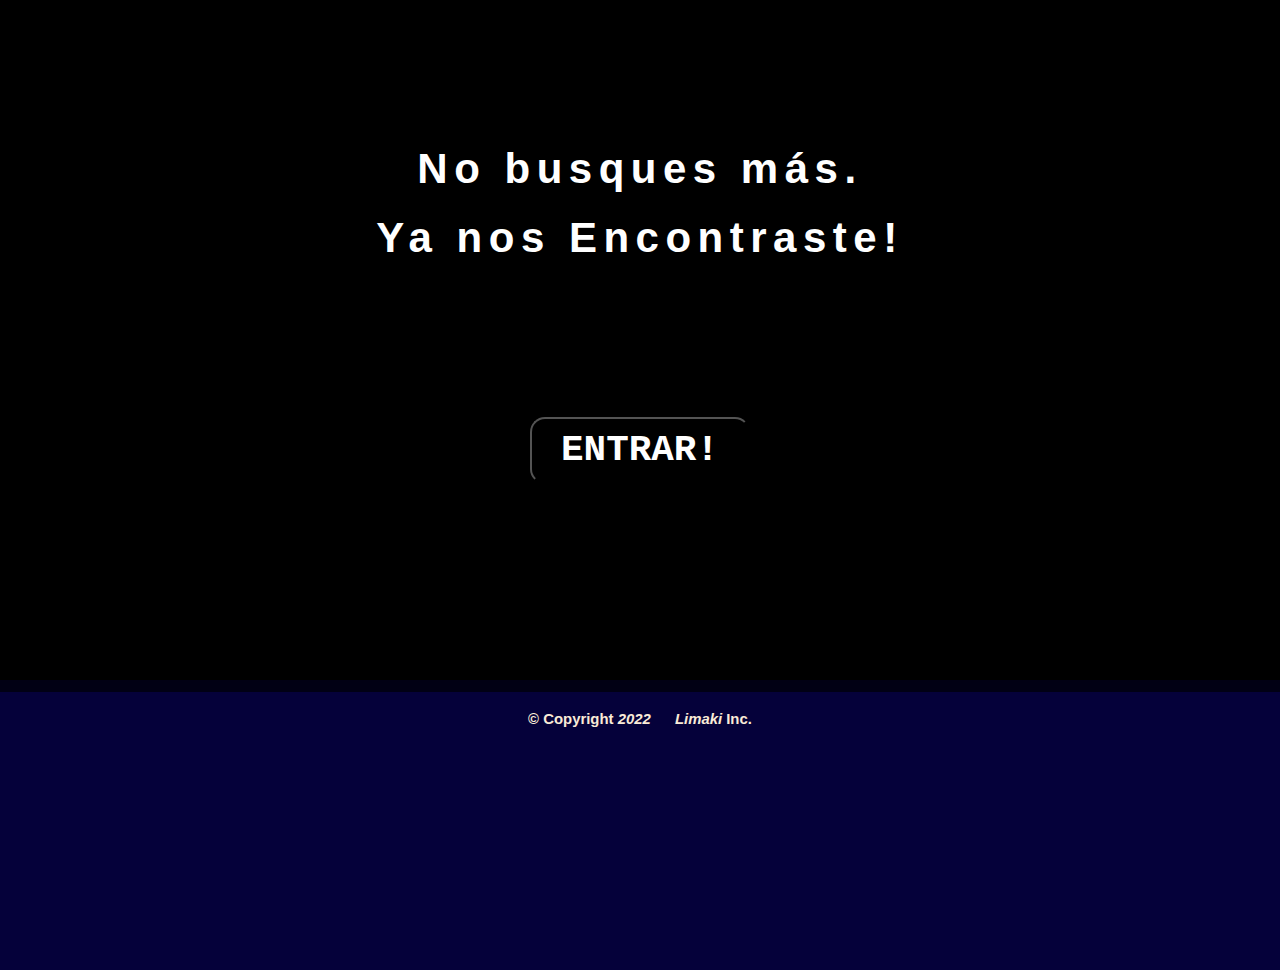
<file: index.html>
<!DOCTYPE html>
<html lang="es">
<head>
    <meta charset="UTF-8">
    <meta http-equiv="X-UA-Compatible" content="IE=edge">
    <meta name="viewport" content="width=device-width, initial-scale=1.0">
    <title>Indice</title>
    <link rel="stylesheet" href="css/trabajou.css">
    <link rel="stylesheet" href="css/all.min.css">
    <link rel="stylesheet" href="css/medias.css">
</head>
<body class="index">
    
    <main class="index_principal">

        <article class="index_aparte-background">
<div class="text_index-back">
        <h1 class="text_index-back/text">No busques más.<br> Ya nos Encontraste!</h1>
</div>
    <div class="boton_background">
         <button class="button_index"><a href="indexxx.html">Entrar!</a></button>
    </div>    
    
    
            </article>
         <footer class="footi">
        <div class="footi-page">
        <p class="footi-page__text"> © Copyright <em class="footi-page__text-lima"> 2022 Limaki</em> Inc.</p> 
        </div>
                </footer>   
    </main>    
    <script src="JavaScript/no-me-lo-esperaba.js"></script>
</body>
</html>
</file>
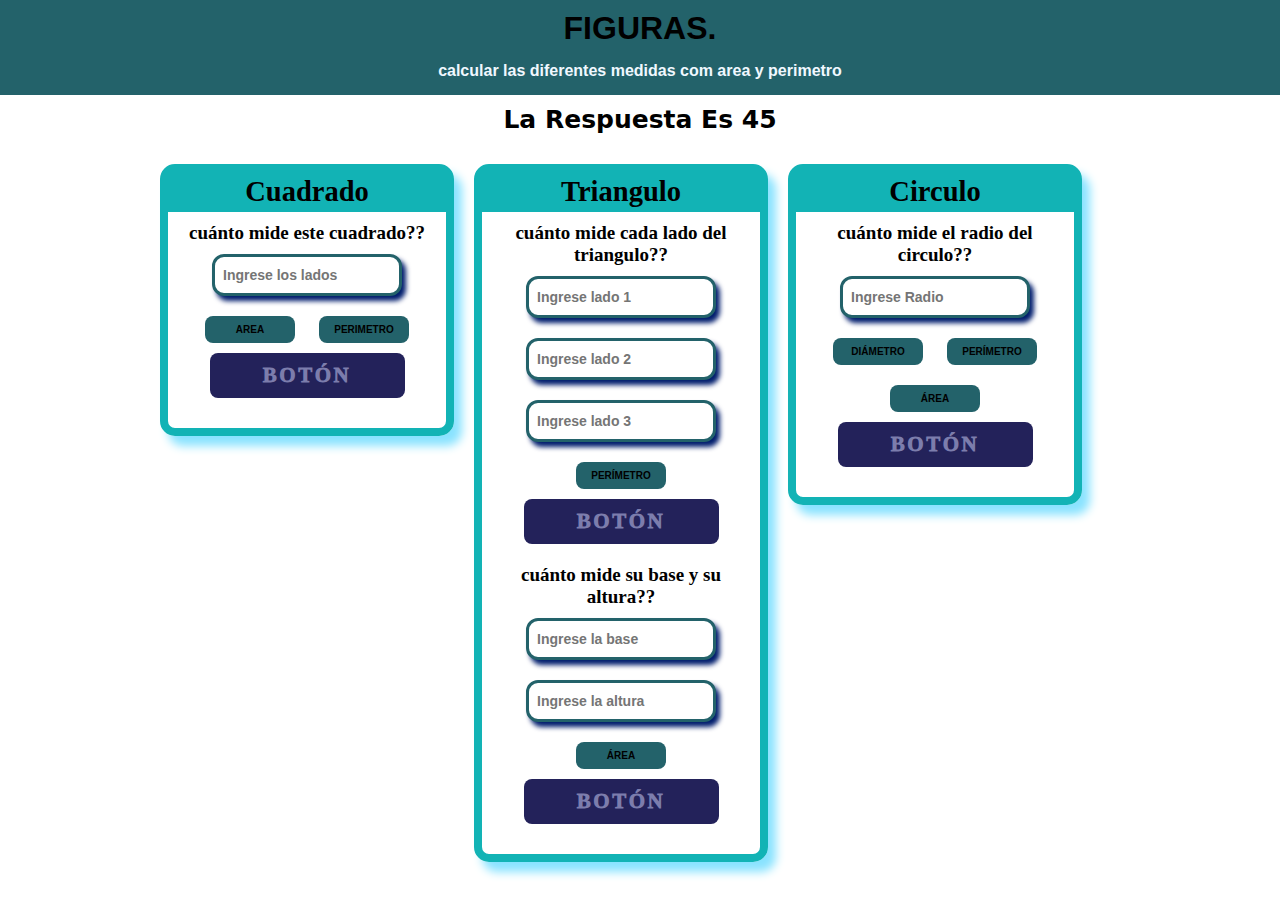
<file: figurhas.html>
<!doctype html>
<html lang="es">
<head>
<meta charset="utf-8">
<meta http-equiv="X-UA-Compatible" content="IE=edge">
<meta name="viewport" content="width=device-width, initial-scale=1.0">
<title>Figuras Geometricas</title>
	<link href="css/figuritas.css" rel="stylesheet">
	<link rel="shortcut icon" href="/img/45958842-icono-plana-del.webp" type="image/x-icon">
</head>
<body>
	<header class="header">
	<h1 class="header-title">Figuras.</h1>
		<p class="header-parrafo">calcular las diferentes medidas com area y perimetro</p>
	</header>
	    <div class="answer">
		<p>La respuesta es 45</p>
	</div>
	<section class="figure">
	    <div class="box">
		<div class="box-header">
	<h2>Cuadrado</h2>
	</div>
		<div class="box-main">
		<p class="box-main__text">cuánto mide este cuadrado??</p>
		<input class="box-main__input" 
			   type="number" 
			   name="side" 
			   id="site" 
			   placeholder="Ingrese los lados">
		<button class="box-main__button" type="button">Area</button>
		<button class="box-main__button" type="button">Perimetro</button>	
		<a class="box-main___button" href="f.html" >BOTÓN</a>
	</div>
	</div>
		
		<div class="box">
		<div class="box-header">
	<h2>Triangulo</h2>
	</div>
		<div class="box-main">
		<p class="box-main__text">cuánto mide cada lado del triangulo??</p>
		<input class="box-main__input" 
			   type="number" 
			   name="side" 
			   id="site" 
			   placeholder="Ingrese lado 1">
			<input class="box-main__input" 
			   type="number" 
			   name="side" 
			   id="site" 
			   placeholder="Ingrese lado 2">
			<input class="box-main__input" 
			   type="number" 
			   name="side" 
			   id="site" 
			   placeholder="Ingrese lado 3">
		<button class="box-main__button" type="button">perímetro</button>
		<a class="box-main___button" href="f.html" >BOTÓN</a>
			
		<p class="box-main__text">cuánto mide su base y su altura??</p>
			<input class="box-main__input" 
			   type="number" 
			   name="side" 
			   id="site" 
			   placeholder="Ingrese la base">
			<input class="box-main__input" 
			   type="number" 
			   name="side" 
			   id="site" 
			   placeholder="Ingrese la altura">
			<button class="box-main__button" type="button">área</button>
			<a class="box-main___button" href="f.html" >BOTÓN</a>
	</div>
	</div>
		
		<div class="box">
		<div class="box-header">
	<h2>Circulo</h2>
	</div>
		<div class="box-main">
			
		<p class="box-main__text">cuánto mide el radio del circulo??</p>
		<input class="box-main__input" type="number" name="side" id="site" placeholder="Ingrese Radio">
		<button class="box-main__button" type="button">Diámetro</button>
		<button class="box-main__button" type="button">Perímetro</button>	
			<button class="box-main__button" type="button" >Área</button>
			<a class="box-main___button" href="f.html" >BOTÓN</a>
	</div>
	</div>
	</section>
</body>
</html>
</file>
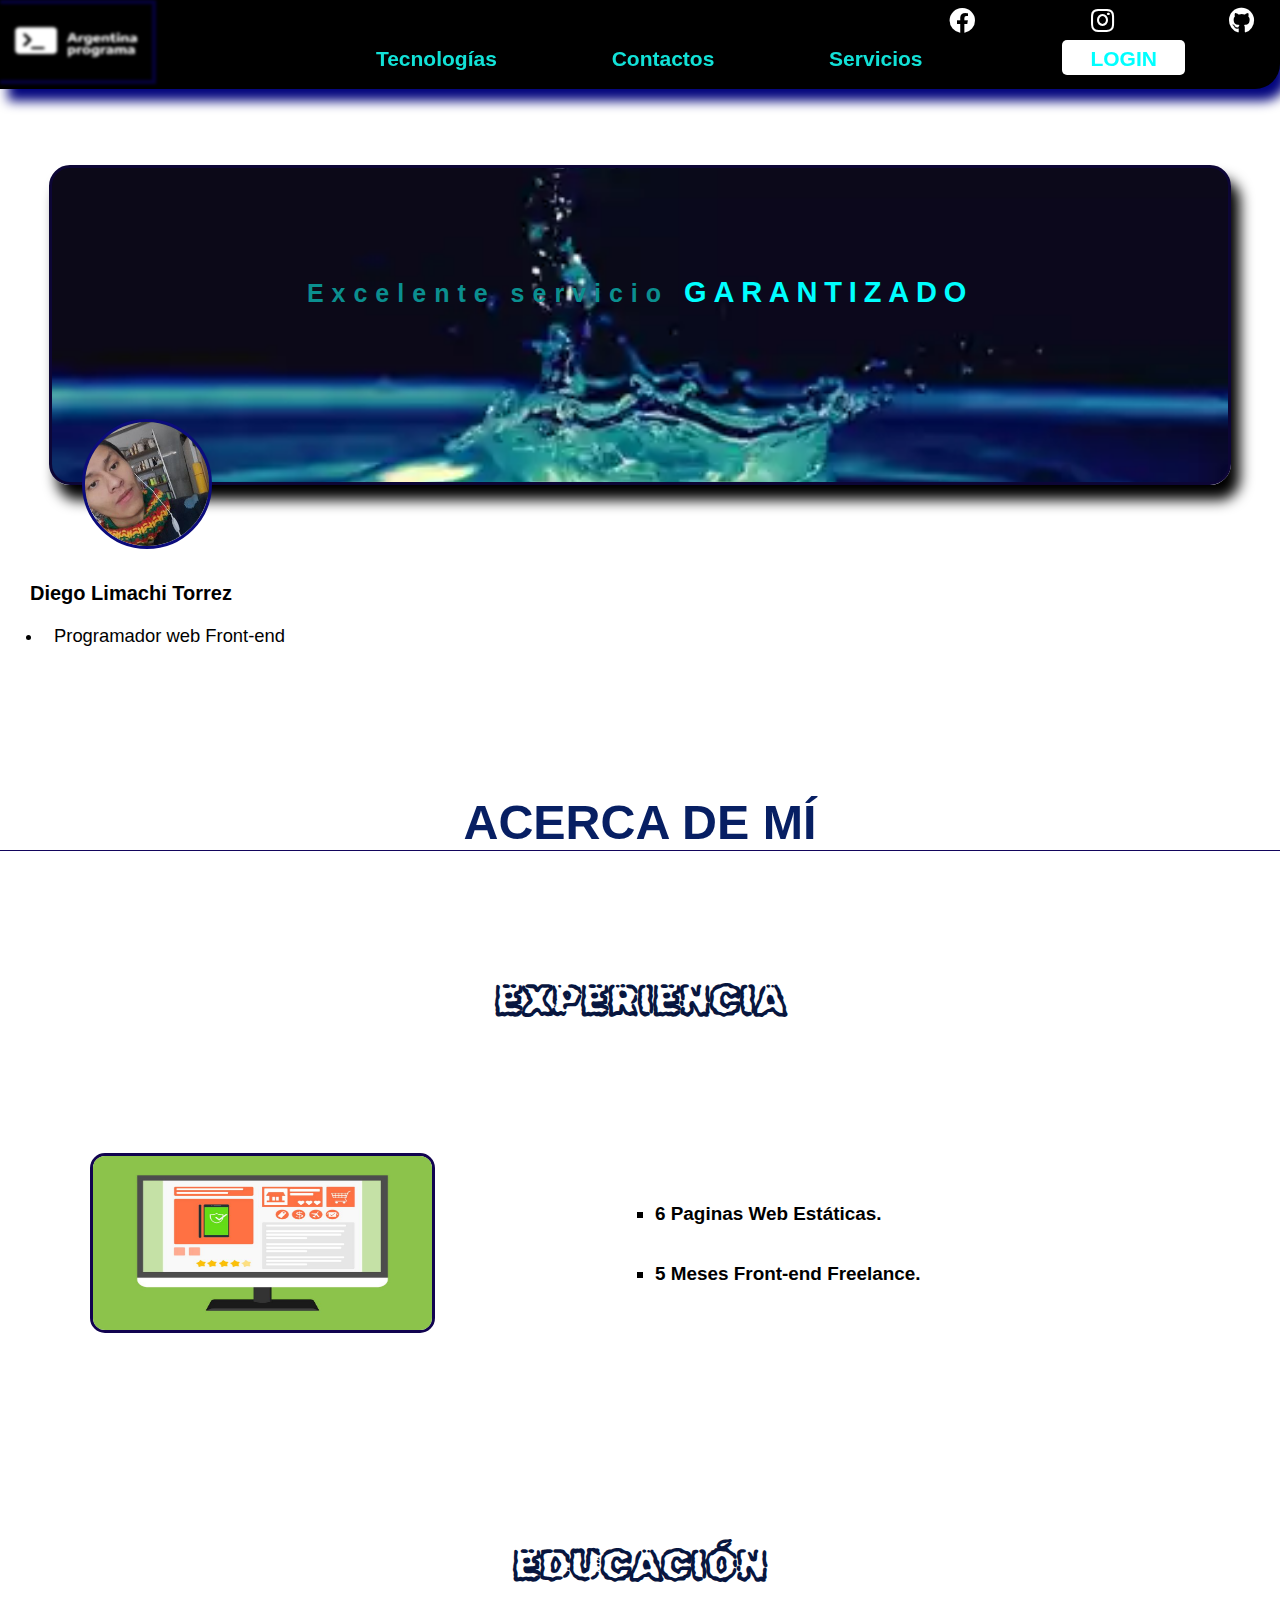
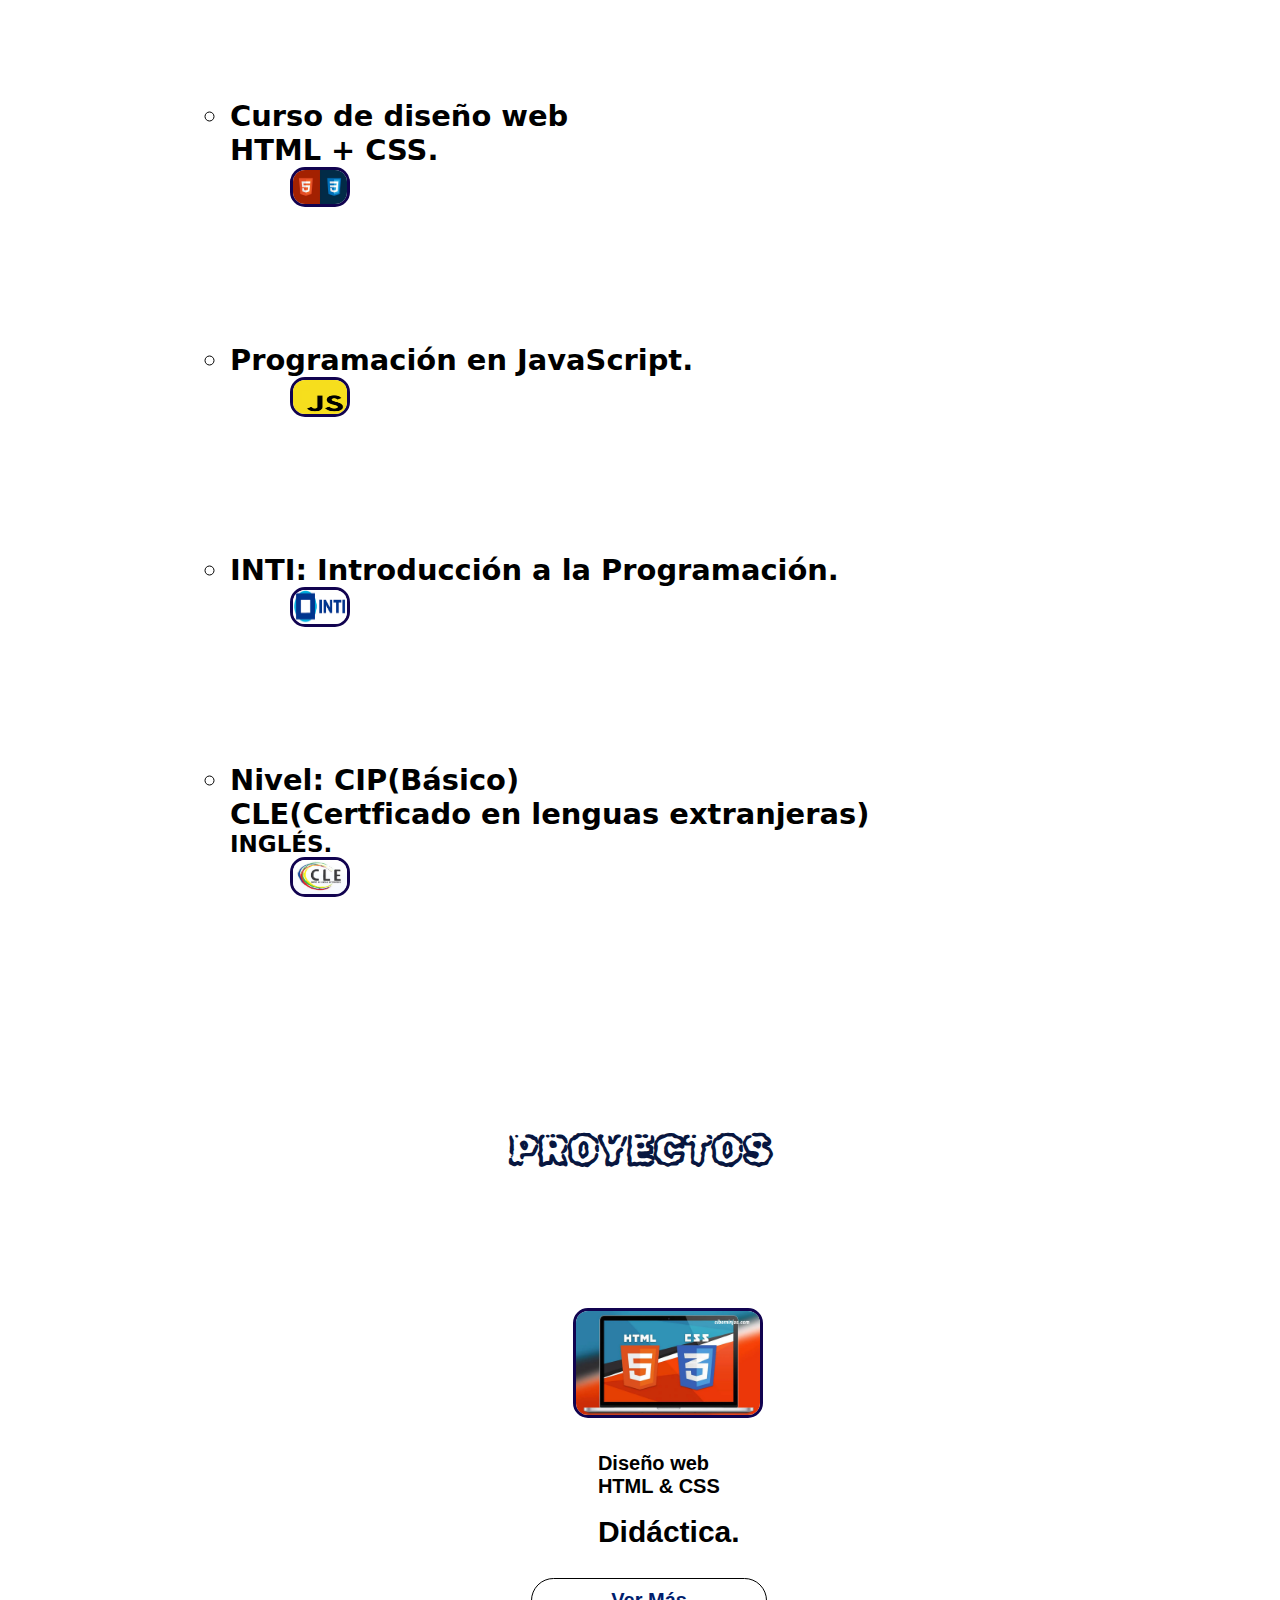
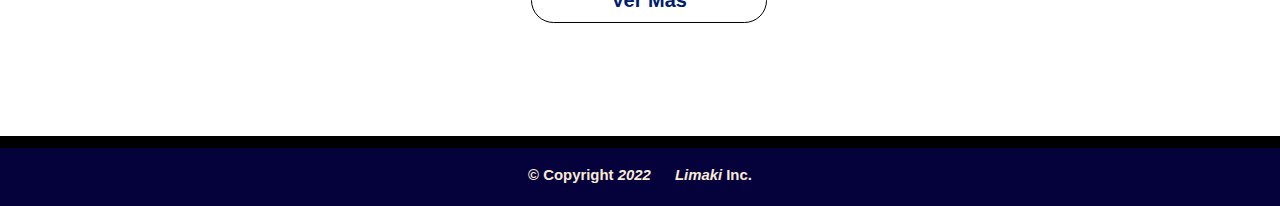
<file: indexxx.html>
<!DOCTYPE html>
<html lang="es">
<head>
    <meta charset="UTF-8">
    <meta http-equiv="X-UA-Compatible" content="IE=edge">
    <meta name="viewport" content="width=device-width, initial-scale=1.0">
    <title>Trabajo para vos!</title>
    <link rel="stylesheet" href="css/trabajou.css">
    <link rel="stylesheet" href="css/all.min.css">
    <link rel="stylesheet" href="css/medias.css">
    
</head>
<body>
    <!--CABEZA DEL DOCUMENTO-->

    <header class="headeri">

        <!--Iconos de redes sociales-->

        <div class="sociali">
            <div class="social-iconsi">
                <a href="https://www.facebook.com/profile.php?id=100014001584963"><i class="fab fa-facebook"></i></a>
                
                <a href="https://www.instagram.com/limaki_inc/"><i class="fab fa-instagram"></i></a>
                
                <a href="www.github.com"><i class="fab fa-github"></i></a>
                
            </div>
        </div>

        <!--Menu de navegacion de pagina-->
        
            <nav class="menui">
                
                <button class="toggler-nav"><i class="fa fa-bars"></i>
                     </button>  
                    <ul class="menu-navi menu-nav__desplegable"> 
                            <li class="menu-nav__itemi "><a href="#">Tecnologías</a></li>   
                            <li class="menu-nav__itemi "><a href="formulario.html">Contactos</a></li>
                            <li class="menu-nav__itemi "><a href="servicios.html">Servicios</a></li>
                            
                            
                            <li class="menu-nav__itemi registro-usuario"><a href="#">Login</a></li>
                    </ul> 
                
        <!--imagen de argentina programa-->

                
            </nav>
         
         <div class="nav-logoi">
                    <a href="index.html"> 
                        <img src="imaggenn/descarga.png" height="83.95px" width="156px" alt="Logo de pagina"></a>
                </div>
            
            </header>
<br>
<br>

            <main class="section-principaly">
                
                <div class="section-text">
                    <p class="section-text__class">Excelente servicio <strong class="section-text__class_strong">GARANTIZADO</strong></p>
                
                    <img src="imaggenn/_n.jpg" alt="">
                </div>
 
    
            </main>
<section class="section-portfolio">

        <article class="section-personal">
          <p class="personal-name">  Diego Limachi Torrez</p>
          <ul class="puntito-lista__ocupacion"><li>
<p class="personal-ocupation"> Programador web Front-end   </p></li></ul>
        </article>
      <br>
      <br>
      <br>
      <br>
      <br>
      <br>

<div class="section-title"> <h1> Acerca de mí</h1></div>
<br>
<br>
            <article class="section-subtitule">
<h2 class="section-subtitule__text">Experiencia</h2>

    <ul class="section-article__text">
        <li class="Section-list-text_1">    5 Meses Front-end <strong> Freelance.</strong></li>
        <br>
           <br>
           <br>
        <li class="Section-list-text_2" >    6 Paginas Web Estáticas.</li>
            <br>
            <br>
            <img class="section_article__img" src="imaggenn/-1.jpg" alt="" width="345px" height="180px">
</ul>
    
    
            </article>

<br>

            <article class="section-subtitule">
<h2 class="section-subtitule__text">Educación</h2> 
            
                
<ul class="section-article__text--education">
   <li class="Section-list-text">Curso de diseño web <br> HTML + CSS. </li> <img class="section_article__img" src="imaggenn/default.jpg" alt="" width="60px" height="40px">
  <br>
  <br>
   <li class="Section-list-text">Programación en JavaScript.<br> </li> <img class="section_article__img" src="imaggenn/150.png" alt="" width="60px" height="40px">
<br>
<br>
   <li class="Section-list-text">INTI: Introducción a la Programación.<br> </li> <img class="section_article__img" src="imaggenn/images.png" alt="" width="60px" height="40px">
<br>
<br>
    <li class="Section-list-text">Nivel: CIP(Básico) <br> CLE(Certficado en lenguas extranjeras)<br> </li><strong style="font-weight: 800; font-size: 23px;" >INGLÉS.</strong><br>  <img class="section_article__img" src="imaggenn/descarga.jpg" alt="" width="60px" height="40px">
</p>
            
            </ul>
               
            </article>
<br>


             

             
    <br>            
            <article class="section-subtitule">
 <h2 class="section-subtitule__text">Proyectos</h2>  
 <br>                                             
<br>
    <div class="section-proyect">
        <img class="section_article__img" src="imaggenn/css.webp" alt="" width="190px" height="110px">
        <br>
        <br>
        <div class="section-proyect__text">
    <h4>Diseño web<br>HTML & CSS</h4> <br> <h1>Didáctica.</h1>
        </div>
        <br>
        
        <a href="figurhas.html" class="section_article__entra">Ver Más</a>
    </div>         
                                                                
                                            
            </article>                                                                           
       
</section>


        <footer class="foot">
<div class="foot-page">
<p class="foot-page__text"> © Copyright <em class="foot-page__text-lima"> 2022 Limaki</em> Inc.</p> 
</div>
        </footer>


    <script src="JavaScript/no-me-lo-esperaba.js"></script>
</body>
</html>
</file>
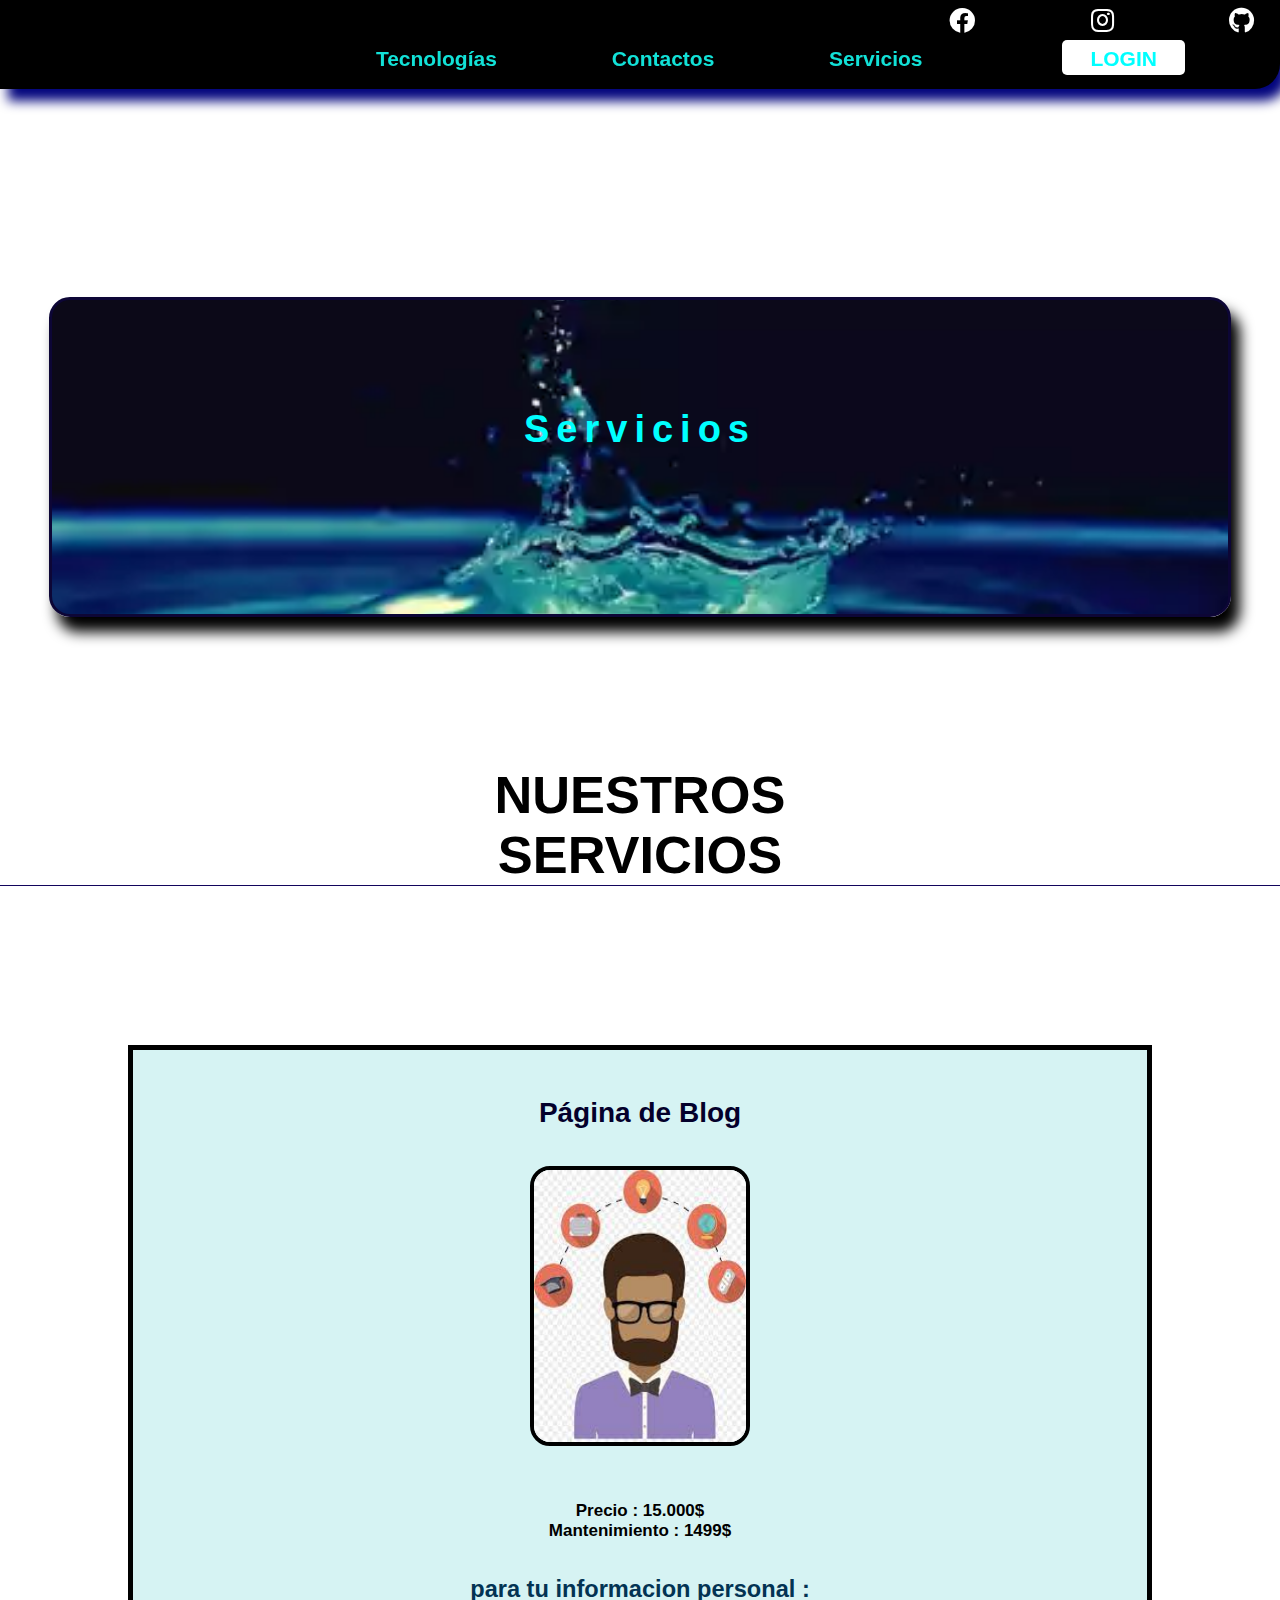
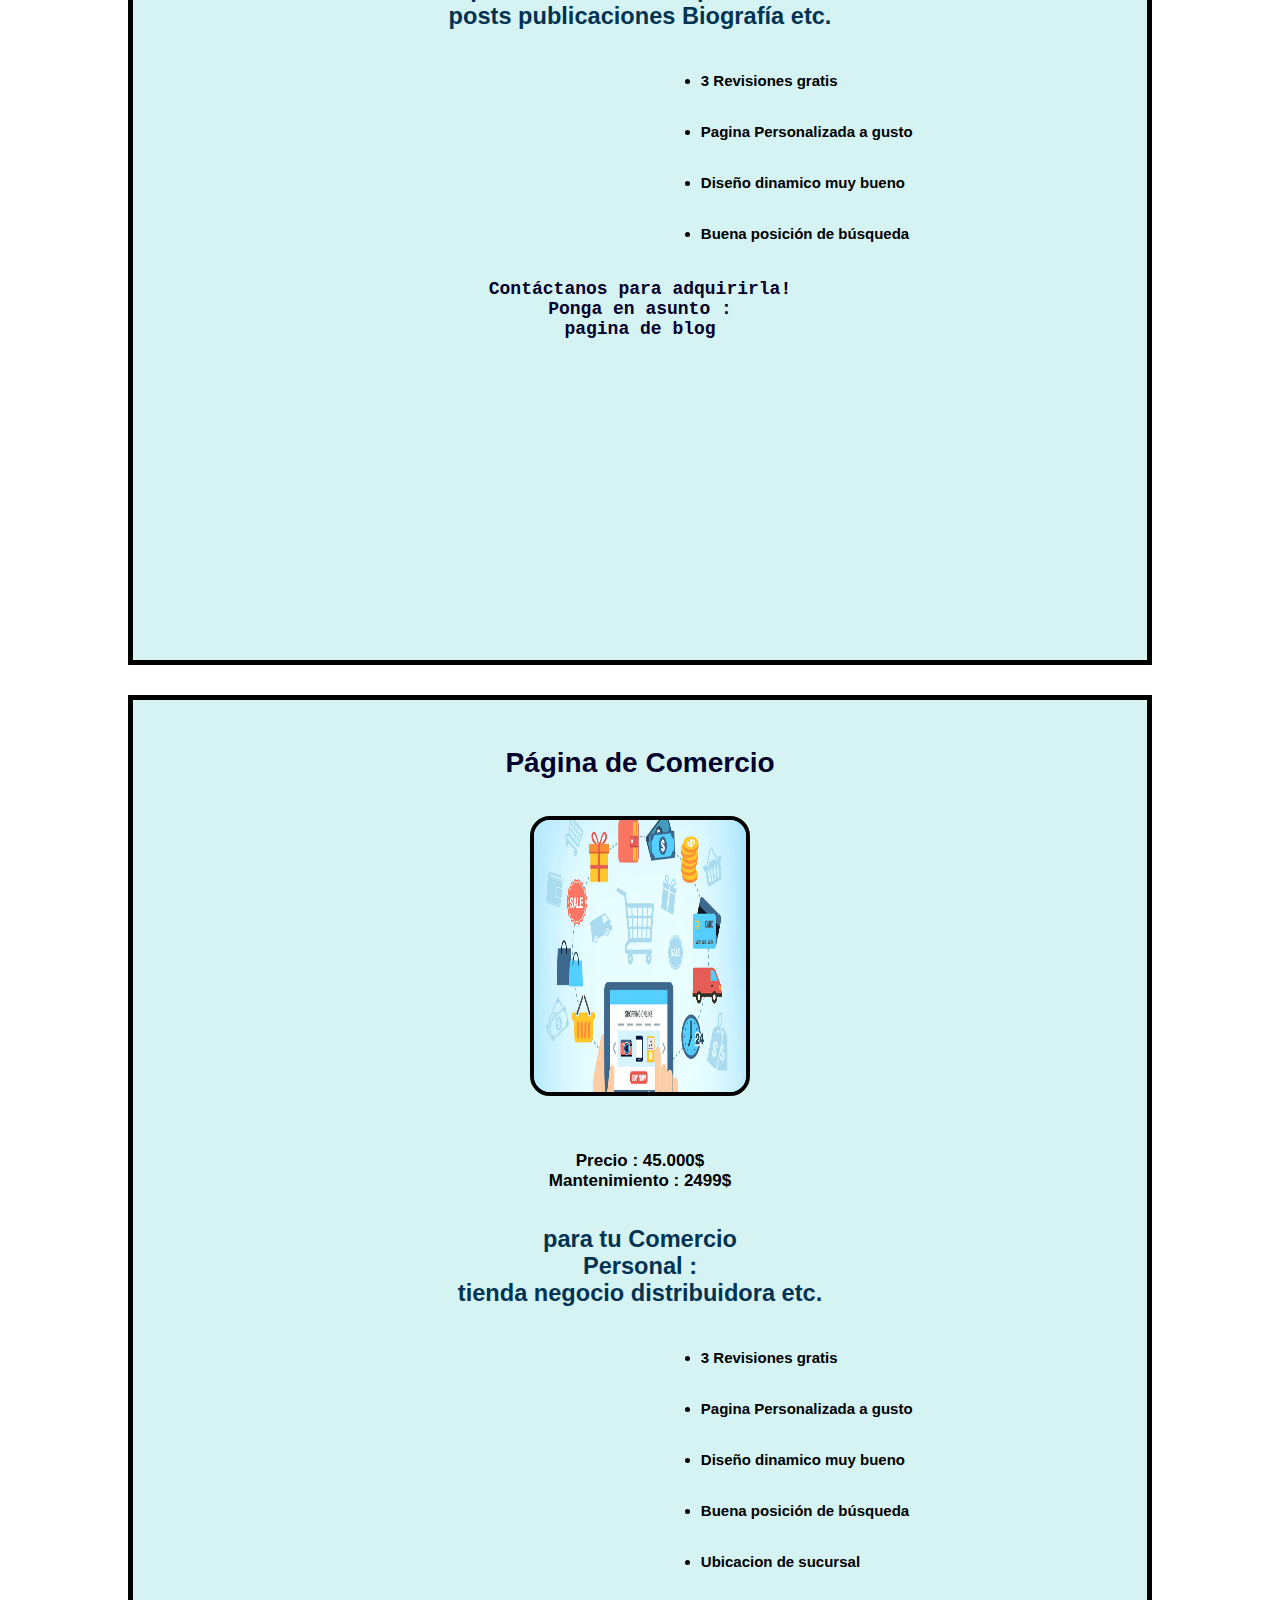
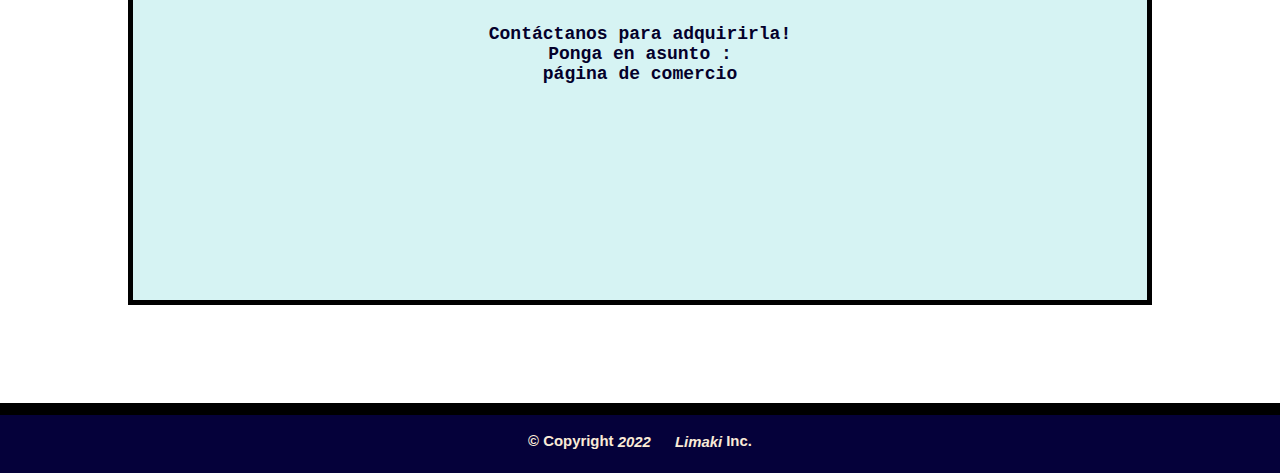
<file: servicios.html>
<!DOCTYPE html>
<html lang="es">
<head>
    <meta charset="UTF-8">
    <meta http-equiv="X-UA-Compatible" content="IE=edge">
    <meta name="viewport" content="width=device-width, initial-scale=1.0">
    <title>Trabajo para vos!</title>
    <link rel="stylesheet" href="css/trabajou.css">
    <link rel="stylesheet" href="css/all.min.css">
    <link rel="stylesheet" href="css/medias.css">
    
</head>
<body>
    <!--CABEZA DEL DOCUMENTO-->

    <header class="headeri">

        <!--Iconos de redes sociales-->

        <div class="sociali">
            <div class="social-iconsi">
                <a href="https://www.facebook.com/profile.php?id=100014001584963"><i class="fab fa-facebook"></i></a>
                
                <a href="https://www.instagram.com/limaki_inc/"><i class="fab fa-instagram"></i></a>
                
                <a href="www.github.com"><i class="fab fa-github"></i></a>
                
            </div>
        </div>

        <!--Menu de navegacion de pagina-->
        
            <nav class="menui">
                
                <button class="toggler-nav"><i class="fa fa-bars"></i>
                     </button>  
                     <ul class="menu-navi menu-nav__desplegable"> 
                        <li class="menu-nav__itemi "><a href="#">Tecnologías</a></li>   
                        <li class="menu-nav__itemi "><a href="#">Contactos</a></li>
                        <li class="menu-nav__itemi "><a href="servicios.html">Servicios</a></li>
                        
                        
                        <li class="menu-nav__itemi registro-usuario"><a href="formulario.html">Login</a></li>
                </ul>
                
        <!--imagen de argentina programa-->

                
            </nav>
         </header>
         <div class="nav-logoi">
                    <a href="index.html"> 
                        <img src="imaggenn/descarga.png" height="80px" width="156px" alt="Logo de pagina"></a>
                </div>
<br>
<br>

            <main class="section-principaly">
                
                <div class="section-text">
                    <p class="section-text__class___demas"><strong class="section-text__class_strong___demas">Servicios</strong></p>
                
                    
                </div>
 
    
            </main>
<section class="section-portfolio">

       
      
      <br>
      <br>
      <br>

<div class="section-title___demas"> <h1>Nuestros<br>Servicios</h1></div>
<br>
<br>
            

<br>

            


            
                <article class="service-limaki">

     <div class="service-page__blog">   
        
        
<br>
<h2 class="page-titulo">Página de Blog</h2> 
<br>
<div class="page-imagen">
<img src="imaggenn/imagesis.jpg" alt="">
</div>
<br>
<p class="page-precio">Precio : 15.000$
<br>
Mantenimiento : 1499$</p>
<p class="page-descripcion">para tu informacion personal : <br> posts publicaciones Biografía etc.</p>
<br>

<ul class="page-Ventajas">

   <li class="page-ventajas__text">3 Revisiones gratis</li>
<br>
<br>
   <li class="page-ventajas__text">Pagina Personalizada a gusto </li>
<br>
<br>
   <li class="page-ventajas__text">Diseño dinamico muy bueno</li>
<br>
<br>
   <li class="page-ventajas__text"> Buena posición de búsqueda </li>

</ul>
             <br>
             
             <p class="page-asunto">Contáctanos para adquirirla!<br>Ponga en asunto : <br> pagina de blog</p> 
             
</div>

<div class="service-page__comercio">   
        
        
    <br>
    <h2 class="page-titulo">Página de Comercio</h2> 
    <br>
    <div class="page-imagen">
    <img src="imaggenn/comercio.webp" alt="">
    </div>
    <br>
    <p class="page-precio">Precio : 45.000$
    <br>
    Mantenimiento : 2499$</p>
    <p class="page-descripcion">para tu Comercio <br> Personal :<br> tienda negocio distribuidora etc.</p>
    <br>
    
    <ul class="page-Ventajas">
    
       <li class="page-ventajas__text">3 Revisiones gratis</li>
    <br>
    <br>
       <li class="page-ventajas__text">Pagina Personalizada a gusto </li>
    <br>
    <br>
       <li class="page-ventajas__text">Diseño dinamico muy bueno</li>
    <br>
    <br>
       <li class="page-ventajas__text"> Buena posición de búsqueda </li>
       <br>
       <br>
          <li class="page-ventajas__text"> Ubicacion de sucursal </li>
    
    </ul>
                 <br>
                 <br>
                 <p class="page-asunto">Contáctanos para adquirirla!<br>Ponga en asunto : <br> página de comercio</p> 
                 <br>
                 <br> 
    </div>

</article>
                                                                          
       
</section>


        <footer class="foot">
<div class="foot-page">
<p class="foot-page__text"> © Copyright <em class="foot-page__text-lima"> 2022 Limaki</em> Inc.</p> 
</div>
        </footer>


    <script src="JavaScript/no-me-lo-esperaba.js"></script>
</body>
</html>
</file>
<file: css/trabajou.css>
/*line-height : para alinear text arriba y abajo*/
/*width: max content : para que el contenido no se corte y no haga salto de linea*/
/*padding y background color : para agregar efecto cagita de color hover*/
/*transition : para que el efecto hover no sea tan brusco */
/*.menu-nav__itemi a::after{
   content: "  ";
} para cuando se coloca palabras entre barras */
/*max-width : cuando al momento de centrar en pantalla grande(responsiva)*/
/*display: none : para que no se vea */

/*flex direction column : cuando queremos que se vea en moviles y no flex ordenador*/
/*position: fixed : para que no dependa de la ventana en donde se encuentra    puede estar acompañado de top y left etc*/
/*height: calc(100% - 141px); : para que la barra desplegable ocupe toda la pagina exepto lo indicado*/
/*overflow-y: auto; : añade mover arriba y abajo si coso muy grande*/
/*justify-content: space etc para separar de diferentes formas*/
/*left : 0 y left:100% : para menu desplegable jaja con boton tipo hamburguesa*/
/*(../ETC) : Salir de la carpeta*/


/*toda la pagina*/

@import url('https://fonts.googleapis.com/css2?family=Raleway:ital,wght@0,800;1,200;1,600&family=Rubik+Burned&display=swap');

*{
    padding: 0;
    margin: 0;
    box-sizing: border-box;
   
  }
  body{
    font-family: sans-serif;
    font-size: 25px;
    
    background-color:  #ffffff;
  }

  /*contenido principal de la pagina*/

  .headeri{
    background: #000000;
  box-shadow: 8px 12px 12px
	#03057d;
  display: grid;
  width: 100%;
  height: 88.9px;
  border-radius: 25px;
  border-top-left-radius: 0;
  border-top-right-radius: 0;
  border-bottom-left-radius: 0;
grid-template-columns: 1fr 1fr;
grid-row: 1fr;

  /*barra de navegacion fija*/

  position: fixed;
    
  }

/*iconos de redes sociales*/

.sociali{
  display: flex;
  align-items: center;
  justify-content: space-between;
    grid-column: 2;
    grid-row: 1;
justify-self: end;
margin-right: 26px;
margin-top: 6.8px;
height: 30px;
  }
  .social-iconsi{
    width: 305px;
    height: auto;
    display: flex;
    align-items: center;
    justify-content: space-between;
    
    margin-left: 20px;
    
  }
  
  .social-iconsi a{
    color: #ffffff;
    font-size: 25.9px;
  }
  .social-iconsi a:hover{
    color:rgb(0, 16, 161) ;
  
  }
  .social-iconsi a:active{
    color:rgb(0, 16, 161) ;
    filter: blur(1px);
  }

  /*Menu de navegacion de la pagina*/

  .menui{
    margin-left: 30px;
    grid-column: 2;
    grid-row: 1;
    margin-top: 40px;
  }
  .menu-navi{
    grid-column: 2;
    grid-row: 1;
    list-style: none;
 height: auto;
 display: flex;
 justify-content: space-between;
 align-items: center;
 margin-right: 35px;
 
 max-width: 900px;
 
}
.toggler-nav{
  background: none;
  border: none;
  font-size: 15px;
  color: #1500d6;
  padding: 0 20px;
  display: none;
}

  .menu-nav__itemi{

display: inline-block;
padding: 3px 5.9px;
margin: 0 25px;
margin-right: 78px;
}

  .menu-nav__itemi a{
    color: rgb(18, 225, 215);
    
    text-decoration: none;
    font-size: 21px;
    font-weight: 800;
    font-family: arial;
    margin: 0 15px;
    margin: 6px 0;
    
  }
  
 /*Menus de navegacion separados entre algo*/

  .menu-nav__itemi a::after{
   content: "  ";
  }





  .menu-nav__itemi a:hover{
    
    color: rgb(255, 255, 255);
        font-size: 21px;
        transition: 0.17s;
  }
  .menu-nav__itemi a:active{
    color: rgb(154, 255, 255);
  }

  .registro-usuario{
    background-color: #ffffff;
    text-transform: uppercase;
   margin-left: 56px;
   padding-left: 28px;
   padding-right: 28px;
  border-radius: 5px;
   
  }
.registro-usuario a{
color: aqua;

}
  .registro-usuario a:active{
    color: aqua;
  }
  .registro-usuario a:hover{
    color: rgb(18, 13, 180);
  }
  /*imagen de argentina programa*/

  .nav-logoi{
    height: 90px;
    width: 120px;
    margin-bottom: 41.5px;
    grid-row: 1;
    
   
  }

  .nav-logoi img{
    margin-bottom: 41.5px;
    display: inline-block;
    border: 4.8px solid  #05013a;
    border-left: 2px;
  }
  .nav-logoi img:hover{
    filter: blur(1.5px);
  }
  .nav-logoi img:active{
    filter: blur(3px);
  }

  .section-principaly{

    display: grid;
    grid-template-columns: 0.5fr 12fr 0.5fr;
    margin-top: 82px;
    width: 100%;
    
    
    }

    .section-text{
      margin-top: 25px;
      grid-column: 2;

      /*imagen de 10 background*/

      background-image: url(../imaggenn/Crear.webp);
      background-repeat: no-repeat;
      background-position: center;
      background-size: cover;
    border: 3.4px solid rgb(13, 6, 54);

      height: 320px;
      border-radius: 21px;
      box-shadow: 8.9px 14.2px 14.2px 
	#000000;
    }
  .section-text img{
display: inline-block;
width: 130px;
height: 130px;
border-radius: 100%;
border: 3px solid rgb(12, 12, 124);
margin-left: 30px;
margin-top: 110px;
  }
    
    .section-text__class{
    grid-column: 2;
    text-align: center;
    align-items: center;
    margin-top: 108px;
    font-weight: 700;
    color: rgb(11, 143, 143);
    letter-spacing: 8px;
    }

    .section-text__class_strong{
      color: aqua;
      font-weight: 900;
      font-size: 29px;
     letter-spacing: 6.8px;
    }
  .section-portfolio{
    font-size: 15px;
    margin-top: 97px;
    font-family: Arial, Helvetica, sans-serif;
    width: auto;
  }
  .section-personal{
margin-top: 65px;
margin-left: 30px;
  }
.personal-name{
  font-weight: 700;
  font-size: 20px;
}
.personal-ocupation{
  margin-top: 20px;
  margin-left: 12px;
  font-size: 18.4px;
  padding-bottom: 45px;
}
.puntito-lista__ocupacion{
  margin-left: 12px;
}
  .section-title{
    text-align: center;
    text-transform: uppercase;
	font-family: arial;
	font-weight: 900;
  font-size: 24.2px;
  border-bottom: 0.1px solid rgb(18, 5, 92);
  color: #071f63;
  }
  .section-subtitule{
    padding: 0 180 80px;
  }
 .section-subtitule__text{

  text-align: center;
  text-transform: uppercase;
  margin-top: 90px;
  height: 70%;
  font-size: 41.2px;
  font-family: 'Rubik Burned', cursive;
  font-weight: 700;
  color: #08163f;
 
 }
 .section-subtitule__text-profe{
  text-align: center;
  text-transform: uppercase;
  margin-top: 90px;
  height: 90%;
  font-size: 35.2px;
  font-family: 'Rubik Burned', cursive;
  font-weight: 700;
  color: #08163f;
 }
 .section-article__text{
  margin-left: 30px;
  margin-bottom: 100px;
  margin-top: 60px;
  font-size: 20px;
  font-weight: 600;
  font-family: arial ;
  list-style-type: square ;
  color: #1f0ccc;
   display: grid;
  grid-template-columns: 1fr 1fr;
 }
 .Section-list-text_1{
color: #000000;
font-size: 18.9px;
font-weight: 600px;
grid-column: 2;
grid-row: 2;
margin-top: 110px;
 }

 .Section-list-text_2{
  color: #000000;
  font-size: 18.9px;
  font-weight: 600px;
  grid-column: 2;
  grid-row: 2;
  margin-top: 50px;
}

.section_article__img{
  display: inline-block;
  border: 3.5px solid rgb(17, 3, 80);
  margin-left: 60px;
  border-radius: 15px;
  grid-column: 1;
  
 }
  .section-article__text--education{
  margin-left: 230px;
  margin-bottom: 100px;
  margin-top: 60px;
  font-size: 18.9px;
  font-family: system-ui, -apple-system, BlinkMacSystemFont, 'Segoe UI', Roboto, Oxygen, Ubuntu, Cantarell, 'Open Sans', 'Helvetica Neue', sans-serif;
  list-style-type: circle ;
  font-weight: 600;

 }
 .Section-list-text{
  color: #000000;
  font-size: 28.9px;
  font-weight: 600px;
  margin-top: 110px;
   }
 .section-article__level{
  
  display: grid;
  grid-template-columns: 1fr 1fr 1fr;}
  .section-article__level p{
  border: 3px solid blue;
 }
  .skills-power{
font-size: 26px;
margin-left: 10px;
margin-right: 24px;
color: #120774;
font-weight: 700;
font-family: 'Lucida Sans', 'Lucida Sans Regular', 'Lucida Grande', 'Lucida Sans Unicode', Geneva, Verdana, sans-serif;
 padding-left: 25px;
 padding-right: 25px;
border-bottom: 12px solid blue;

}
.skills-power__Intermedio{
  font-size: 23.5px;
margin-left: 3px;
margin-right: 12px;
color: #1f0ccc;
font-weight: 900;
font-family: 'Lucida Sans', 'Lucida Sans Regular', 'Lucida Grande', 'Lucida Sans Unicode', Geneva, Verdana, sans-serif;
 padding-left: 15px;
 padding-right: 15px;

}
  
  .section-level__text{
    grid-column: 1;
    background-image: url(../imaggenn/33.jpg);
    background-repeat: no-repeat;
    background-position: center;
    background-size: cover;

    height: 130px;
    width: 296px;
    
  
  text-align: center;
    font-weight: 800;
    font-size: 22px;
    color: #120774;
  }
  .section-proyect__text{
  margin-left: 85px;
 }
 .section-proyect h4{
  font-size: 20px;
  font-weight: 700;
 }
 .section-proyect p{
  font-size: 16px;
  font-family: arial;
  font-weight: 550;
 }
 .section-proyect{
  display: grid;
  margin-top: 22px;
    padding: 15px;
    max-width: 50%;
    margin-bottom: 50px;
    align-items: center;
    margin: 85px 38.9%;
 }
 

 .section_article__entra{
  display: inline-block;
  padding: 10px 14.5px;
  text-decoration: none;
  text-align: center;
  background-color: #ffffff;
  color: #001d6d;
  font-weight: 850;
  font-size: 20px;
  border: 1px solid #000000;
  border-radius: 110px;
  margin-left: 18.2px;
  margin-top: 12px;
 }
 .section_article__entra:hover{
background-color: aqua;
color: #05013a;
 }
 .section_article__entra:active{
  background-color: aquamarine;
  color: #001d6d;

 }
 .foot{
  margin-top: 98.2px;
background-color: #05013a;
  width: 100%;
  height: 70px;
 }
 .foot-page{
    background-color: #000000;
  width: 100%;
  height: 12px;
  margin-top: 40px;
 }
.foot-page__text{
padding-top: 30.8px;
font-weight: 650;
font-size: 14.9px;
font-family: arial;
text-align: center;
color: antiquewhite;
}
.foot-page__text-lima{
  word-spacing: 20px;
  padding-top: 30.8px;
font-weight: 650;
font-size: 14.9px;
font-family: arial;
text-align: center;
color: antiquewhite;
}



 /*FORMULARIO*/




 

.nani{
  background-color: rgb(229, 228, 238);
  width: 85%;
  height: 615px;
  margin: 30px;
  padding: 10px;
  margin-bottom: 0px;
  border: 6px solid rgb(0, 0, 0);
  
  box-shadow: 8px 12px 12px
    #001d6d;
 }


.titulo-form{
margin-top: 20px;
margin-bottom: 50px;
margin-left: 24px;
font-size: 30.8px;
font-weight: 750;
font-family: arial;
letter-spacing: 5px;

color: #05013a;
padding: 15px;
border-bottom: 5.7px solid aqua;
width: 85%;
text-align: center;
}


.text-formulario{
  font-size: 18px;
font-weight: 700;
color: #000000;

}

.puddin{
  margin-left: 40%;
  margin-right: 50%;
  
  margin-bottom: 20px;
}
.gandule-de-regreso{
  width: 100%;
}
.manddil{
  margin-left: 138px;
  margin-bottom: 20px;
  margin-top: 43px;
  width: 130px;
  
}

.manddil a{
  text-decoration: none;
  color: aliceblue;
  font-weight: 600;
}
.foot-page__text-form{
  padding-top: 30.8px;
  font-weight: 650;
  font-size: 14.9px;
  font-family: arial;
  text-align: center;
  color: antiquewhite;

}
.foot-page__text-form_lima{
  word-spacing: 20px;
  padding-top: 30.8px;
font-weight: 650;
font-size: 14.9px;
font-family: arial;
text-align: center;
color: antiquewhite;
}


.foot__f{ 
  margin-top: 108.2px;
  background-color: #05013a;
    width: 100%;
    height: 70px;
  }
  .foot-page__f{
  background-color: #000000;
  width: 100%;
  height: 12px;
  margin-top: 40px;
}




/* Indice*/




   
.index{

  position: fixed;
  left: 0;
  right: 0;
  top: 0;
  bottom: 0;
  

}
.index_principal{
  background-color: #000000;
  
  width: 100%;
  height: 100%;
}
.index_aparte-background{
display: grid;
grid-template-rows: 1fr 4fr 2fr ;
  grid-template-columns: 1fr 5fr 1fr ;
}
.text_index-back{
  grid-column: 2;
  grid-row: 2;
  justify-items: center; 
}



.text_index-back h1{
  
  letter-spacing: 6.5px;
  line-height: 68.5px;
  margin-top: 62px;
   font-size: 42px;
  font-weight: 600;
  font-family: Arial, Helvetica, sans-serif;
  text-align: center;
  color: #ffffff;
}


/*Efecto maquina de escribir*/

 

.boton_background{

  grid-column: 2;
  grid-row: 3;
 
 display: grid;
  justify-items: center;
  margin-top: 50px;
  margin-bottom: 30px;
  

}
.button_index{
  
  background-color: #000000;
  border-radius: 15px;
  width: 220px;
  height: 66.8px;
  
  
}
.button_index a{
color: #ffffff;
font-family: monospace;
 text-decoration: none;
 text-transform: uppercase;
 font-size: 37.6px;
  font-weight: 800;
 
}.button_index a:hover{
  color: aqua;
  font-size: 37.8px;
  font-family: 'Segoe UI', Tahoma, Geneva, Verdana, sans-serif;
  transition: 1.87s;
}
.button_index a:active{
  color: aqua;
    font-size: 43.8px;
    font-family: 'Segoe UI', Tahoma, Geneva, Verdana, sans-serif;
    transition: 0.147s;
}
.button_index:active{
  
  transition: 0.14s;
  box-shadow: 0 0 20px #080072,
  0 0 60px #080072,
  0 0 140px #080072,
  0 0 260px #080072;
}

.button_index:hover{
  
  transition: 0.14s;
  box-shadow: 0 0 35px #080072,
  0 0 120px #080072,
  0 0 240px #080072,
  0 0 590px #080072;
}




.footi{
  display: grid;
  grid-column: 2;
  grid-row: 4;
  margin-top: 166px;
background-color: #05013a;
  width: 100%;
  height: 290px;
 
}

 .footi-page{
    background-color: #010014;
  width: 100%;
  height: 12px;
  margin-bottom:10px;
 }
.footi-page__text{
padding-top: 30.8px;
font-weight: 650;
font-size: 14.9px;
font-family: arial;
text-align: center;
color: antiquewhite;
}
.footi-page__text-lima{
  word-spacing: 20px;
  padding-top: .8px;
font-weight: 650;
font-size: 14.9px;
font-family: arial;
text-align: center;
color: antiquewhite;
}



/*Demas secciones*/




/*Servicios*/






    .section-text__class___demas{
      grid-column: 2;
      text-align: center;
      align-items: center;
      margin-top: 108px;
      
      }
  
      .section-text__class_strong___demas{

        letter-spacing: 7px;
        color: aqua;
        font-weight: 900;
        font-size: 38px;
      }

      .section-title___demas{
        text-align: center;
        text-transform: uppercase;
      font-family: arial;
      font-weight: 900;
      font-size: 26.2px;
      border-bottom: 0.1px solid rgb(18, 5, 92);
      color: #000000;
      }

      .service-limaki{
        display: grid;
        grid-template-rows: 1fr 1fr;
        grid-template-columns: 1fr 8fr 1fr;
        margin-top: 88px;
        
      }
      .service-page__blog{
        grid-column:2 ;
        border: 5px solid black;
        margin-top: 20px;
        background-color: rgb(214, 243, 243);
        height: 1220px;
      }
      .service-page__comercio{
        grid-column:2 ;
        border: 5px solid black;
        margin-top: 30px;
        background-color: rgb(214, 243, 243);
        height: auto;
      }
      .page-titulo{
        margin-top: 30px;
        text-align: center;
        color: #04002b;
        font-weight: 600;
        font-size: 28px;
      }
      .page-imagen{
text-align: center;
      }
      .service-page__blog img{
        margin-top: 20px;
        display: inline-block;
        width: 220px;
        height: 280px;
        border: 4px solid black;
        border-radius: 20px;
        text-align: center;
      }
      .service-page__comercio img{ 
        margin-top: 20px;
        display: inline-block;
        width: 220px;
        height: 280px;
        border: 4px solid black;
        border-radius: 20px;
        text-align: center;
      }
      .page-precio{
        margin: 35px;
        font-size: 17px;
        font-weight: 650;
        text-align: center;

      }
      .page-descripcion{
        font-size: 23.6px;
        font-weight: 700;
        text-align: center;
        color: #033353;
      }
      .page-Ventajas{
        margin-left: 56%;
        margin-top: 25px;
        margin-bottom: 20px;
        margin-right: 19.8px;
      }
      .page-ventajas__text{
        font-weight: 600;
      }
      .page-asunto{
        color: #04002b;
        font-weight: 750;
        font-size: 18px;
        font-family: 'Courier New', Courier, monospace;
        text-align: center;
        margin-bottom: 80px;

      }
</file>
<file: css/medias.css>
@media (max-width:768px){

    
        
      
    
    /*iconos de redes sociales*/
    
    .sociali{
      display: flex;
      align-items: center;
      justify-content: space-between;
        
      }
      .social-iconsi{
        width: 175px;
        height: auto;
        display: flex;
        align-items: center;
        justify-content: space-between;
        margin-top: 11.5px;
        margin-left: 20px;
        
      }
    
      .social-iconsi a{
        color: #ffffff;
        font-size: 21px;
      }
      .social-iconsi a:hover{
        color:rgb(8, 1, 37) ;
      
      }
      .social-iconsi a:active{
        color:rgb(8, 1, 37) ;
        filter: blur(1px);

      }
    
      /*Menu de navegacion de la pagina*/
    
      .menui{
    margin-left: 30px;
     grid-column: 2;
     margin-top: 0;
      }
  
    .menu-navi{
  grid-column: 2;
  grid-row: 1;
  list-style: none;

display: flex;
justify-content: space-between;
align-items: center;
margin-right: 35px;

max-width: 900px;

}
      
      .menu-navi{
        
     height: calc(64% - 46px);
     flex-direction: column;
     margin-right: 35px;
     background-color: #000000;
     position: fixed;
     top: 46px;
     
     width: 65%;
     max-width: 900px;
     padding: 22px;

     overflow-y: auto;
     border-radius: 45px;
     border: 3px solid rgb(2, 1, 54);
     border-top: 4.4px solid  #1500d6;;
     border-top-right-radius: 0;
     border-top-left-radius: 0;
     border-bottom-left-radius: 0;
     justify-content: space-evenly;

     left: 0;
     transition: left 0.4s;
    }
    .toggler-nav{
      background: none;
      border: none;
      font-size: 20.5px;
      padding: 0 20px;
      display: block;
      margin-top: 12.9px;
      margin-left: 23.5px;
    }
    
      .menu-nav__itemi{
    
    display: inline-block;
    padding: 7px 12.9px;
    margin: 0;
    
   
    } /*rgb(14, 168, 168)*/
    
      .menu-nav__itemi a{
        color: rgb(255, 255, 255);
        text-decoration: none;
        font-size: 25px;
        font-weight: 900;
        font-family: arial;
      margin: 0;
      }
      
      .menu-nav__itemi:hover{
    
    transition: 0.5s;
      }
      .menu-nav__itemi a::after{
       content: "  ";
      }
      .menu-nav__itemi a:hover{
        
        color: aqua;
        font-size: 29.6px;
        transition: 0.57s;
      }
      .menu-nav__itemi a:active{
        color: aqua;
        font-size: 29.6px;
        transition: 0.57s;
      }
/*#bfbed8;*/

/*Menu Desplegable*/


      .menu-nav__desplegable{
        left: 100%;
      }
    
/*Login y futuro formulario*/

      .registro-usuario{
        
        
          background-color: black;
          text-transform: uppercase;
         padding: 0;
        margin: 0;
        
      }
    
      .registro-usuario a:active{
        color: rgb(2, 3, 56);
      }
      .registro-usuario a:hover{
        color: rgb(2, 3, 56);
        padding: 6px;
        padding-left: 14px;
        padding-right: 14px;
        margin: 2px;
        border: 5.78px solid rgb(0, 4, 255);
        border-radius: 10px;
      }
      
      /*imagen de argentina programa*/
    
      .nav-logoi{
        height: 54px;
        width: 120px;
        margin-top: 0;
        display: inline-block;
        
        border-radius: 20px;
       grid-row: 3;
      }
    
      .nav-logoi img{
        margin-top: 15px;
        display: inline-block;
         border-top-right-radius: 0;
        border-top-left-radius: 0;
        border-bottom-left-radius: 0;
        border-bottom-right-radius: 10px;
        
      }
      .nav-logoi img:hover{
        filter: blur(1.5px);
      }
      .nav-logoi img:active{
        filter: blur(3px);
      }
   


.section-text img{
  
  width: 107px;
height: 107px;
  margin-top: 90px;
    }

    .section-portfolio{
      font-size: 15px;
      margin-top: 70px;
      font-family: Arial, Helvetica, sans-serif;
      width: auto;
    }
    .section-personal{
  margin-top: 19px;
  margin-left: 15px;
    }
 
  .personal-ocupation{
    margin-top: 20px;
    margin-left: 12px;
    font-size: 18.4px;
  }




/*corregi3*/





/*index*/


.button_index a:active{
  color: aqua;
    font-size: 43.8px;
    font-family: 'Segoe UI', Tahoma, Geneva, Verdana, sans-serif;
    transition: 0.47s;
}
.button_index:active{
  
  transition: 0.14s;
  box-shadow: 0 0 20px #080072,
  0 0 60px #080072,
  0 0 140px #080072,
  0 0 260px #080072;
}
.button_index a:hover{
  color: aqua;
  font-size: 43.8px;
  font-family: 'Segoe UI', Tahoma, Geneva, Verdana, sans-serif;
  transition: 0.47s;
}
.button_index:hover{
  
  transition: 0.14s;
  box-shadow: 0 0 10px #080072,
  0 0 30px #080072,
  0 0 70px #080072,
  0 0 130px #080072;
}







.text_index-back h1{
  
  letter-spacing: 6.5px;
  line-height: 45px;
  margin-top: 62px;
   font-size: 42px;
  font-weight: 600;
  font-family: Arial, Helvetica, sans-serif;
  text-align: center;
  color: #ffffff;
}


.footi{
  display: grid;
  grid-column: 2;
  grid-row: 4;
  margin-top: 159px;
background-color: #05013a;
  width: 100%;
  height: 190px;
 
}



/*Cabecera Indexxx*/


.headeri{
  background: #000000;
box-shadow: 7px 10px 10px
#010231;
display: grid;
width: 100%;
height: 49.9px;
border-radius: 25px;
border-top-left-radius: 0;
border-top-right-radius: 0;
border-bottom-left-radius: 0;
grid-template-columns: 1fr 1fr;

/*barra de navegacion fija*/

position: fixed;
  
}

/*iconos de redes sociales*/

.sociali{
  display: flex;
      align-items: center;
      justify-content: space-between;
  grid-column: 1;
  justify-self: auto;
  margin-right: 0px;
margin-top: 0px;
height: auto;
}
.social-iconsi{
  width: 175px;
      height: auto;
      
     
      margin-left: 20px;
  margin-right: 10px;
  
}
.social-iconsi a{
  color: #ffffff;
  font-size: 21px;
}





/*Menu de navegacion*/










/*Logo*/




.section-principaly {
  display: grid;
  grid-template-columns: 0.5fr 12fr 0.5fr;
  width: 100%;
  margin-top: 110px;

}


/*lista de experiencia*/



.section-article__text{
  margin-left: 30px;
  margin-bottom: 100px;
  margin-top: 60px;
  font-size: 20px;
  font-weight: 600;
  font-family: arial ;
  list-style-type: square ;
  color: #1f0ccc;
   display: block;
 }
 .Section-list-text_1{
color: #000000;
font-size: 18.9px;
font-weight: 600px;

margin-top: 0;
 }

 .Section-list-text_2{
  color: #000000;
  font-size: 18.9px;
  font-weight: 600px;
  grid-column: 2;
  grid-row: 2;
  margin-top: 0;
}

.section_article__img{
  display: inline-block;
  border: 3.5px solid rgb(17, 3, 80);
  margin-left: 10px;
  border-radius: 15px;
  grid-column: 1;
  
 }



 /*proyectos*/



 .section-proyect{
  display: grid;
    padding: 15px;
    max-width: 32%;
    margin-bottom: 50px;
    align-items: center;
    margin-left: 0;
 }

 .section-proyect__text{
  margin-left: 45px;
 }



 .section-article__text--education{
  margin-left: 10px;
  margin-bottom: 100px;
  margin-top: 60px;
  font-size: 18.9px;
  font-family: system-ui, -apple-system, BlinkMacSystemFont, 'Segoe UI', Roboto, Oxygen, Ubuntu, Cantarell, 'Open Sans', 'Helvetica Neue', sans-serif;
  list-style-type: circle ;
  font-weight: 600;

 }
 .Section-list-text{
  color: #000000;
  font-size: 18.9px;
  font-weight: 600px;
  margin-top: 110px;
   }
}
</file>
<file: css/figuritas.css>
/* CSS Document */

*{
	margin: 0;
	padding: 0;
	box-sizing: border-box;
}
.header{
	background: #23626A;
	text-align: center;
	font-family: arial;
	padding: 5px 0;
}
.header-title{
	padding: 5px 0;
	text-transform: uppercase;
	font-family: arial;
	font-weight: 700;
}	
.header-parrafo{
	padding: 10px 0;
	font-weight: 900;
	color: aliceblue;
}
.answer{
	padding: 10px 0;
	text-align: center;
		
}
.answer p{
	font-size: 25px;
	font-weight: 700;
	text-transform: capitalize;
	font-family: Segoe, "Segoe UI", "DejaVu Sans", "Trebuchet MS", Verdana, "sans-serif"
}
.figure{
	width: 90%;
	margin: auto;
	padding: 10px ;
	overflow: hidden; 
	max-width: 1000px
}
.box{
	height: 70%;
	width: 30%;
	border: 8px solid #12B3B5;
	box-shadow:  8px 10px 10px
	#89e3ff;
	margin: 10px;
	border-radius: 15px;
	float: left;
	
}
.box-header{
	text-align: center;
	padding: 4px 0;
	background: #12B3B5;
	font-family: "sans-serif";
	font-weight: 1000;
	font-size: 19px;
}
.box-main{
	text-align: center;
	padding: 10px;
}
.box-main__text{
	font-size: 19px;
	font-weight: 600;
}
.box-main__input{
	height: 42px;
	width: 190px;
	font-size: 14px;
	font-weight: bold;
	display: inline-block;
	padding: 8px;
	margin: 10px;
	color: black;
	border: solid #23626A;
	box-shadow: 4px 5px 5px
	#001d6d;
	border-radius: 12px;
}
.box-main__button{
	background: #23626A;
	font-size: 10px;
	width: 90px;
	font-family: arial;
	text-align: center;
	text-transform: uppercase;
	font-weight: 900;
	margin: 10px;
	padding: 8px;
	border-style: none;
	border-radius: 8px;
}
.box-main___button{
		background-color: rgb(35, 34, 90);
		display: inline-block;
		padding: 10px 20px;
		text-decoration: none;
		font-weight: 1000;
		font-size: 21px;
		color: #7c7dac;
		margin-bottom: 20px;
		height: 45px;
		width: 195px;
		border-radius: 8px;
		letter-spacing: 2.5px;
}
.box-main___button:hover{
	background-color: #3a3aac;
	cursor: pointer;
}
.box-main___button:active{
	background-color: #1d275f;
}

.box-main__button:hover{
	background-color: #1919A0;
	cursor: pointer;
}
.box-main__button:active{
	background-color: #83C8F4;
}

@media screen and (max-width:940px){
	.figure{
		width: 100%;
	}
}
@media screen and (max-width:820px){
	.box{
		margin: 5px;
	}
}
	@media screen and (max-width:570px){
	.box{
	width: 90%;
	height: auto;
	margin: 25px;
	
	}
}	
@media screen and (max-width:380px){
	.box{
	width: 90%;
	height: auto;
	margin: 12px;
	
	}
	.answer p{
		font-size: 16px;
	}
	.header-title{
		font-size: 25px;
	}
}
</file>
